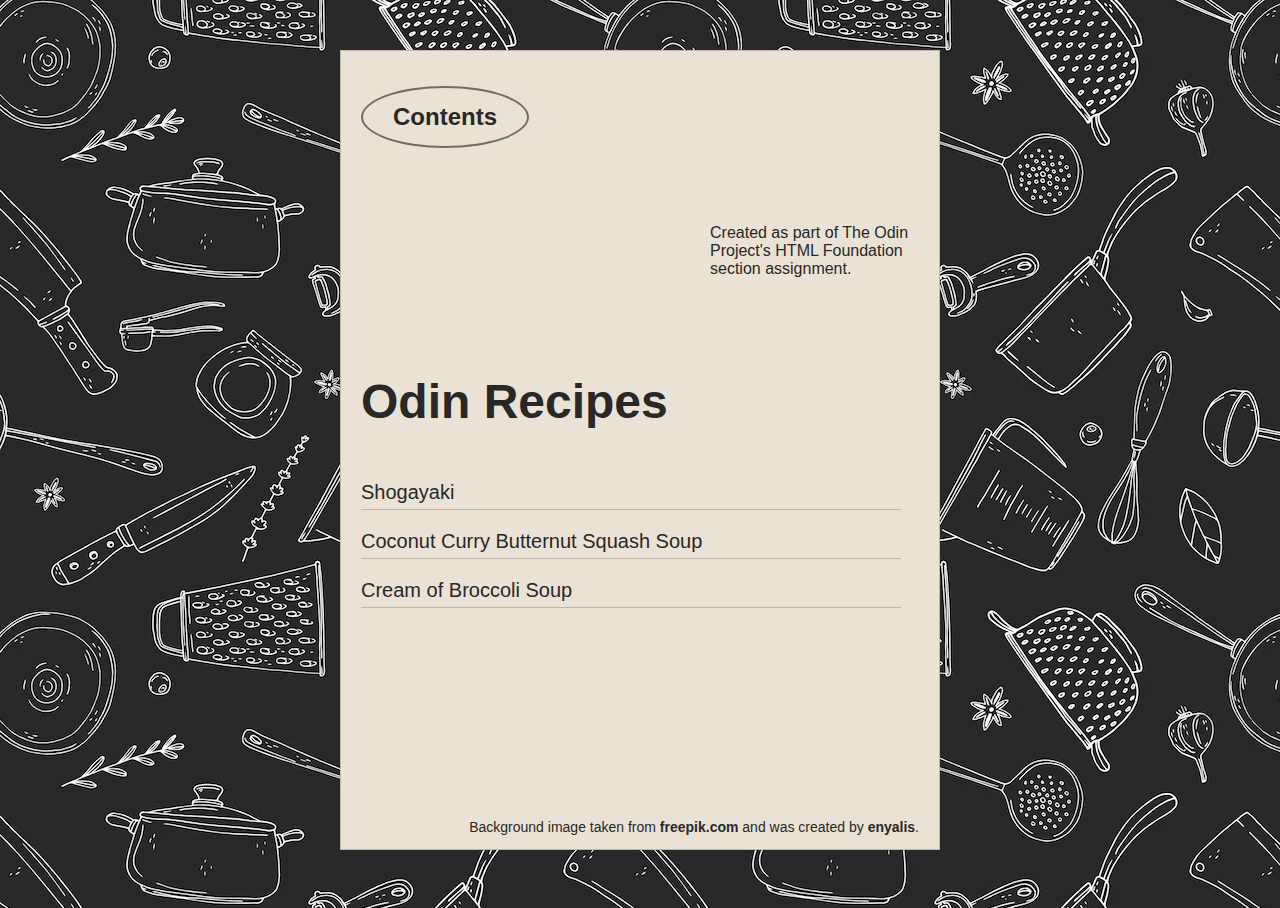
<file: index.html>
<!DOCTYPE html>
<html lang="en">
  <head>
    <meta charset="utf-8">
    <title>Odin Recipes</title>
    <link rel="stylesheet" type="text/css" href="./style/index-style-display.css">
  </head>
  <body>
    <div class="main">
      <h2>Contents</h2>
      <p class="blurb">
        Created as part of The Odin <br>
        Project's HTML Foundation<br>
        section assignment.
      </p>
      <h1>Odin Recipes</h1>
      <p>
        <ul class="recipe-list">
          <li><a href="./recipes/shogayaki.html">Shogayaki</a></li>
          <li><a href="./recipes/coconut-curry-butternut-squash-soup.html">Coconut Curry Butternut Squash Soup</a></li>
          <li><a href="./recipes/cream-of-broccoli-soup.html">Cream of Broccoli Soup</a></li>
        </ul>
      </p>
      <p class="credits">
        Background image taken from <a href="https://www.freepik.com/premium-vector/seamless-vector-pattern-elements-with-hand-drawn-kitchenware-chalkboard-background_24712213.htm" target="_blank" rel="noopener noreferrer"><strong>freepik.com</strong></a> and was created by <a href="https://www.freepik.com/author/enyalis" target="_blank" rel="noopener noreferrer"><strong>enyalis</strong></a>.
      </p>
    </div>
  </body>
</html>
</file>
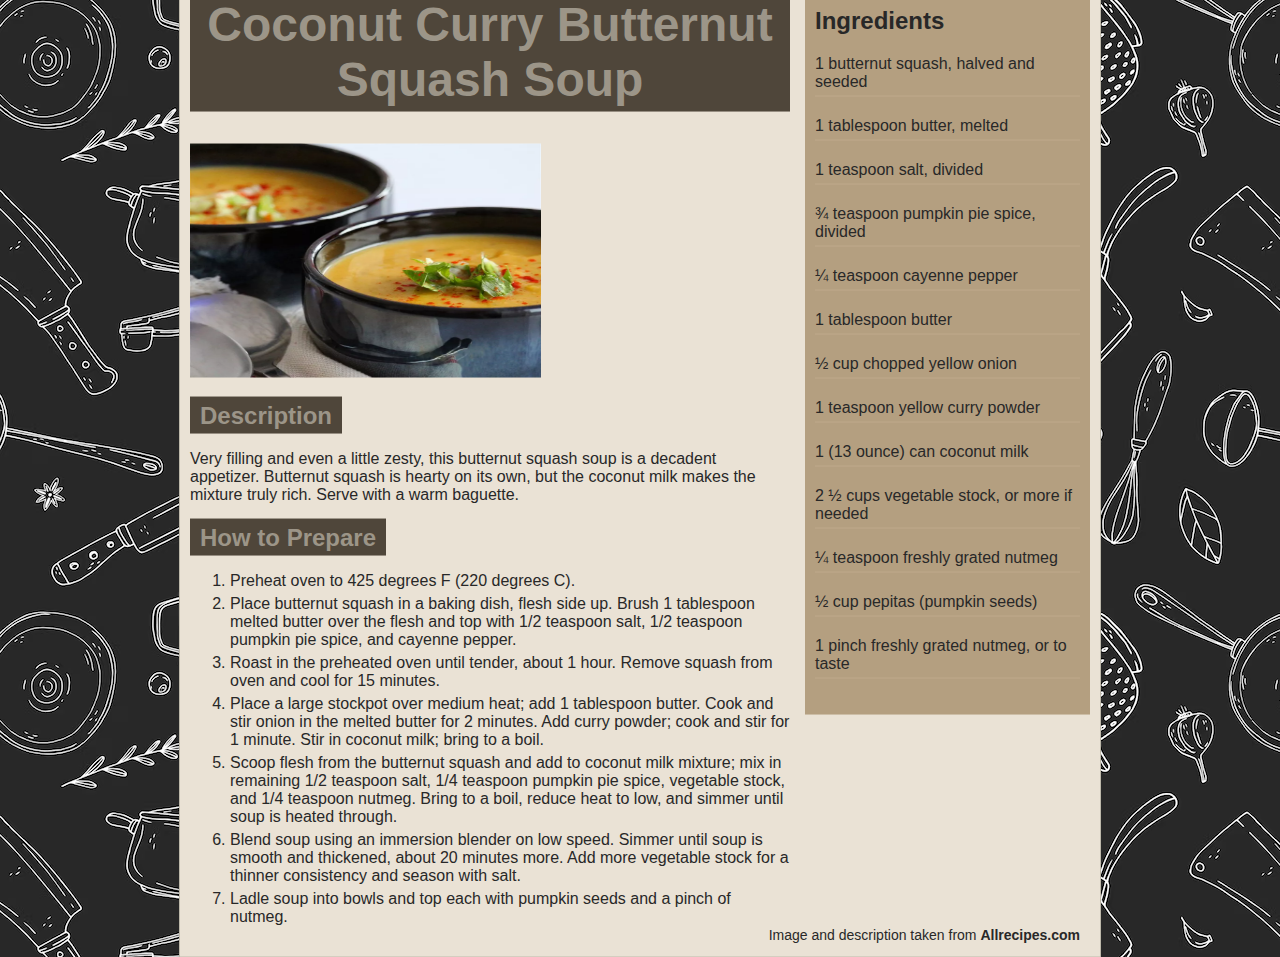
<file: recipes/coconut-curry-butternut-squash-soup.html>
<!DOCTYPE html>
<html lang="en">
  <head>
    <meta charset="utf-8">
    <title>Coconut Curry Butternut Squash Soup</title>
    <link rel="stylesheet" href="../style/index-style.css">
    <link rel="stylesheet" href="../style/recipe-style.css"> 
  </head>
  <body>
    <div class="main">
      <div class="left">
        <h1 class="header-text">Coconut Curry Butternut Squash Soup</h1>
        <img src="../img/Coconut Soup.webp" width="351" height="234" alt="Coconut Buttnernut Squash Soup in a black bowl.">
        <h2><span>Description</span></h2>
        <p>
          Very filling and even a little zesty, this butternut squash soup is a decadent appetizer. Butternut squash is hearty on its own, but the coconut milk makes the mixture truly rich. Serve with a warm baguette.
        </p>
        <h2><span>How to Prepare</span></h2>
        <p>
          <ol>
            <li>Preheat oven to 425 degrees F (220 degrees C).</li>
            <li>Place butternut squash in a baking dish, flesh side up. Brush 1 tablespoon melted butter over the flesh and top with 1/2 teaspoon salt, 1/2 teaspoon pumpkin pie spice, and cayenne pepper.</li>
            <li>Roast in the preheated oven until tender, about 1 hour. Remove squash from oven and cool for 15 minutes.</li>
            <li>Place a large stockpot over medium heat; add 1 tablespoon butter. Cook and stir onion in the melted butter for 2 minutes. Add curry powder; cook and stir for 1 minute. Stir in coconut milk; bring to a boil.</li>
            <li>Scoop flesh from the butternut squash and add to coconut milk mixture; mix in remaining 1/2 teaspoon salt, 1/4 teaspoon pumpkin pie spice, vegetable stock, and 1/4 teaspoon nutmeg. Bring to a boil, reduce heat to low, and simmer until soup is heated through.</li>
            <li>Blend soup using an immersion blender on low speed. Simmer until soup is smooth and thickened, about 20 minutes more. Add more vegetable stock for a thinner consistency and season with salt.</li>
            <li>Ladle soup into bowls and top each with pumpkin seeds and a pinch of nutmeg.</li>
          </ol>
        </p>
      </div>
      <div class="right">
        <h2>Ingredients</h2>
        <p>
          <ul>
            <li class="list-design">1 butternut squash, halved and seeded</li>
            <li class="list-design">1 tablespoon butter, melted</li>
            <li class="list-design">1 teaspoon salt, divided</li>        
            <li class="list-design">¾ teaspoon pumpkin pie spice, divided</li>        
            <li class="list-design">¼ teaspoon cayenne pepper</li>        
            <li class="list-design">1 tablespoon butter</li>        
            <li class="list-design">½ cup chopped yellow onion</li>        
            <li class="list-design">1 teaspoon yellow curry powder</li>        
            <li class="list-design">1 (13 ounce) can coconut milk</li>        
            <li class="list-design">2 ½ cups vegetable stock, or more if needed</li>        
            <li class="list-design">¼ teaspoon freshly grated nutmeg</li>        
            <li class="list-design">½ cup pepitas (pumpkin seeds)</li>        
            <li class="list-design">1 pinch freshly grated nutmeg, or to taste</li>
          </ul>
        </p>
      </div>
      <div class="credits">
        <p>
          Image and description taken from <a href="https://www.allrecipes.com/recipe/255725/coconut-curry-butternut-squash-soup/" target="_blank" rel="noopener noreferrer"><strong>Allrecipes.com</strong></a>
        </p>
      </div>
    </div>
  </body>
</html>
</file>
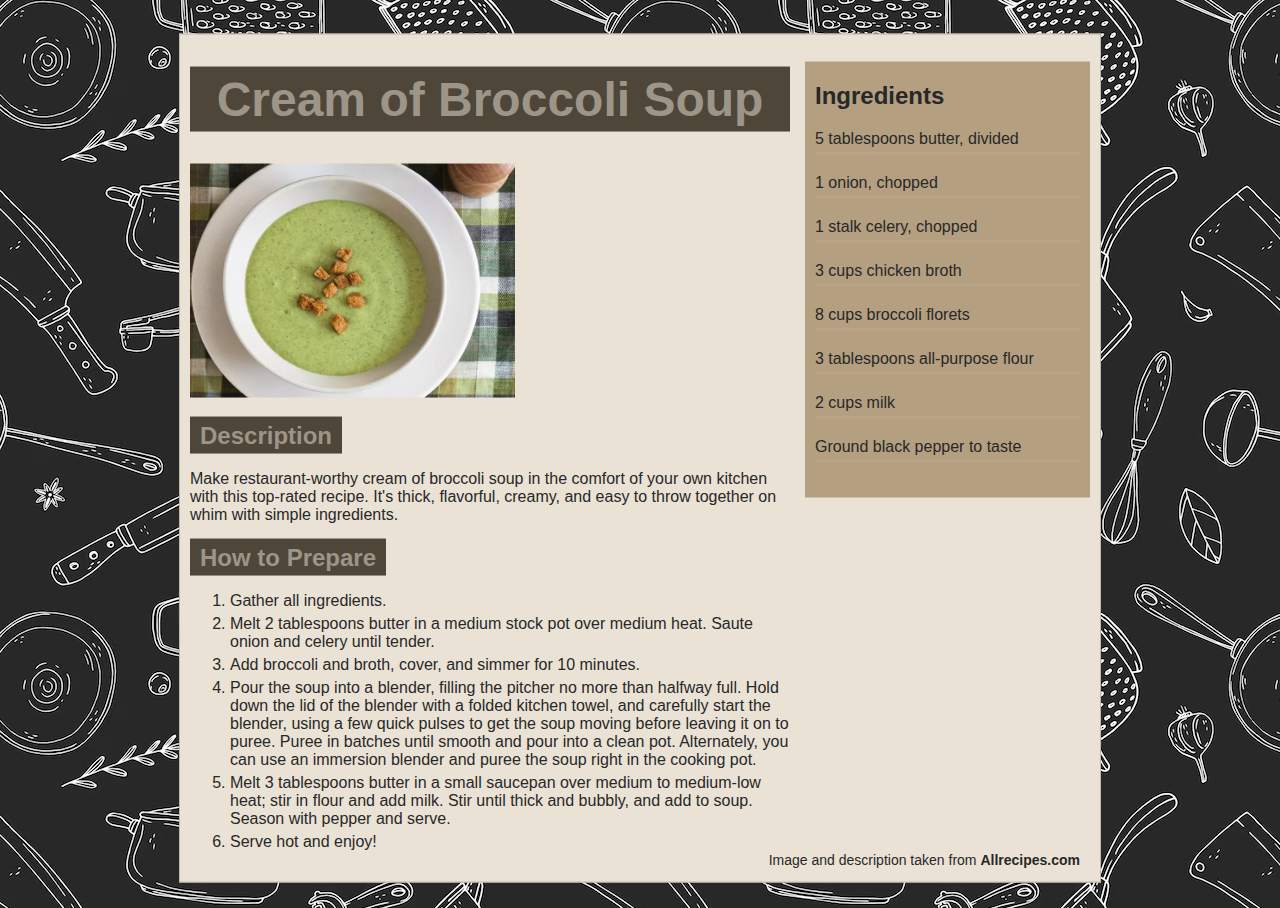
<file: recipes/cream-of-broccoli-soup.html>
<!DOCTYPE html>
<html lang="en">
  <head>
    <meta charset="utf-8">
    <title>Cream of Broccoli Soup</title>
    <link rel="stylesheet" href="../style/index-style.css">
    <link rel="stylesheet" href="../style/recipe-style.css"> 
  </head>
  <body>
    <div class="main">
      <div class="left">
        <h1 class="header-text">Cream of Broccoli Soup</h1>
        <img src="../img/cream-of-broccoli-soup.webp" width="325" height="234" alt="Cream of Broccoli Soup in a white bowl.">
        <h2><span>Description</span></h2>
        <p>
          Make restaurant-worthy cream of broccoli soup in the comfort of your own kitchen with this top-rated recipe. It's thick, flavorful, creamy, and easy to throw together on whim with simple ingredients.
        </p>
        <h2><span>How to Prepare</span></h2>
        <p>
          <ol>
            <li>Gather all ingredients.</li>
            <li>Melt 2 tablespoons butter in a medium stock pot over medium heat. Saute onion and celery until tender.</li>
            <li>Add broccoli and broth, cover, and simmer for 10 minutes.</li>
            <li>Pour the soup into a blender, filling the pitcher no more than halfway full. Hold down the lid of the blender with a folded kitchen towel, and carefully start the blender, using a few quick pulses to get the soup moving before leaving it on to puree. Puree in batches until smooth and pour into a clean pot. Alternately, you can use an immersion blender and puree the soup right in the cooking pot.</li>
            <li>Melt 3 tablespoons butter in a small saucepan over medium to medium-low heat; stir in flour and add milk. Stir until thick and bubbly, and add to soup. Season with pepper and serve.</li>
            <li>Serve hot and enjoy!</li>
          </ol>
        </p>
      </div>
      <div class="right">
        <h2>Ingredients</h2>
        <p>
          <ul>
            <li class="list-design">5 tablespoons butter, divided</li>
            <li class="list-design">1 onion, chopped</li>
            <li class="list-design">1 stalk celery, chopped</li>        
            <li class="list-design">3 cups chicken broth</li>        
            <li class="list-design">8 cups broccoli florets</li>        
            <li class="list-design">3 tablespoons all-purpose flour</li>        
            <li class="list-design">2 cups milk</li>        
            <li class="list-design">Ground black pepper to taste</li>
          </ul>
        </p>
      </div>
      <div class="credits">
      <p>
        Image and description taken from <a href="https://www.allrecipes.com/recipe/13313/best-cream-of-broccoli-soup/" target="_blank" rel="noopener noreferrer"><strong>Allrecipes.com</strong></a>
      </p>
      </div>
    </div>
  </body>
</html>
</file>
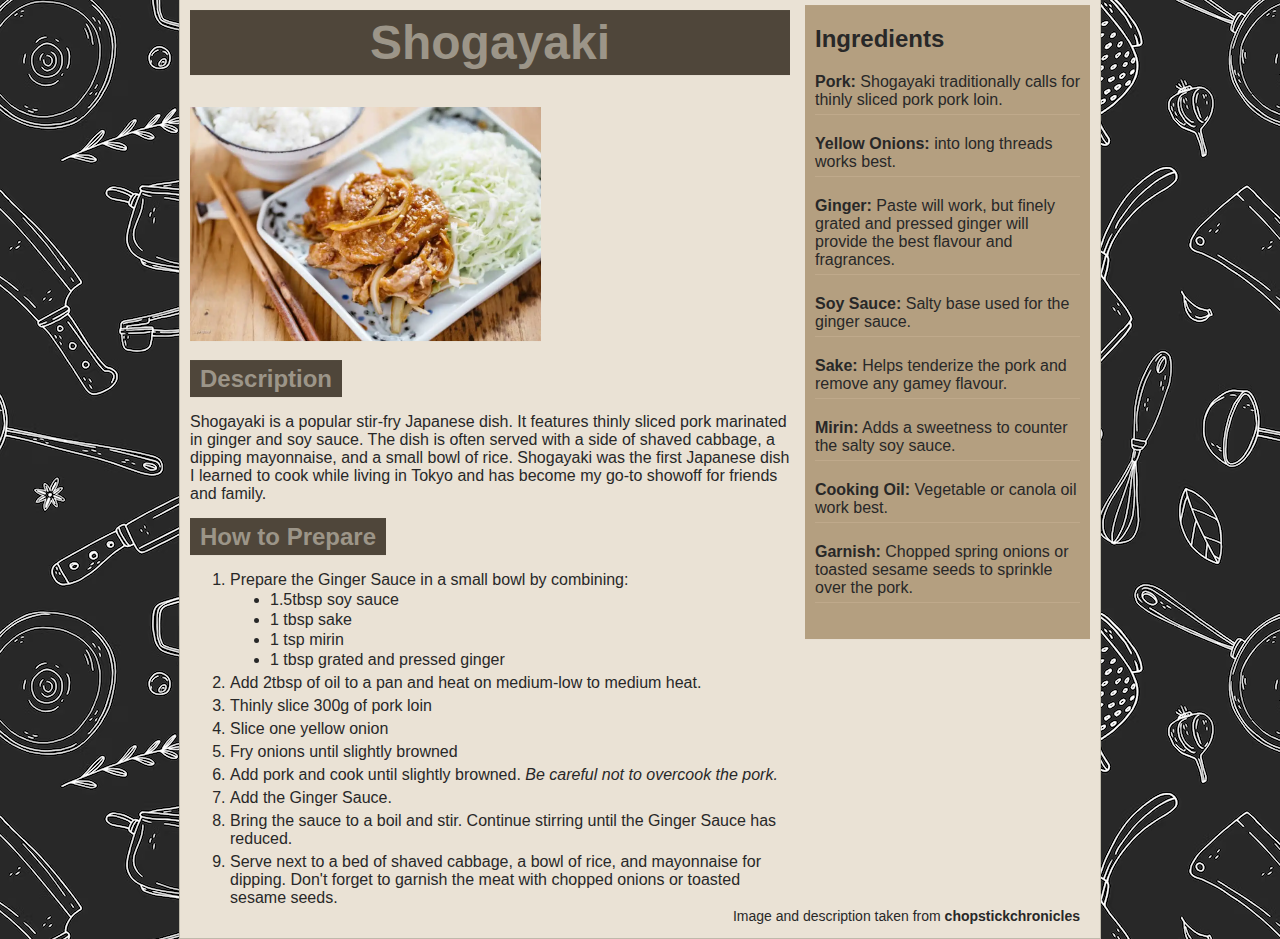
<file: recipes/shogayaki.html>
<!DOCTYPE html>
<html lang="en">
  <head>
    <meta charset="utf-8">
    <title>Shogayaki</title>
    <link rel="stylesheet" href="../style/index-style.css">
    <link rel="stylesheet" href="../style/recipe-style.css">   
  </head>
  <body>
    <div class="main">
      <div class="left">
        <h1 class="header-text">Shogayaki</h1>
        <img src="../img/Shogayaki-update-19-1024x683.webp" width="351" height="234" alt="Shogayaki, cabbage and rice">
        <h2><span>Description</span></h2>
        <p>
          Shogayaki is a popular stir-fry Japanese dish. It features thinly sliced pork marinated in ginger and soy sauce. The dish is often served with a side of shaved cabbage, a dipping mayonnaise, and a small bowl of rice. Shogayaki was the first Japanese dish I learned to cook while living in Tokyo and has become my go-to showoff for friends and family.
        </p>
        <h2><span>How to Prepare</span></h2>
        <p>
          <ol>
            <li>Prepare the Ginger Sauce in a small bowl by combining:
              <ol>
                <li>1.5tbsp soy sauce</li>
                <li>1 tbsp sake</li>
                <li>1 tsp mirin</li>
                <li>1 tbsp grated and pressed ginger</li>
              </ol>
            </li>
            <li>Add 2tbsp of oil to a pan and heat on medium-low to medium heat.</li>
            <li>Thinly slice 300g of pork loin</li>
            <li>Slice one yellow onion</li>
            <li>Fry onions until slightly browned</li>
            <li>Add pork and cook until slightly browned. <em>Be careful not to overcook the pork.</em></li>
            <li>Add the Ginger Sauce.</li>
            <li>Bring the sauce to a boil and stir. Continue stirring until the Ginger Sauce has reduced.</li>
            <li>Serve next to a bed of shaved cabbage, a bowl of rice, and mayonnaise for dipping. Don't forget to garnish the meat with chopped onions or toasted sesame seeds. </li>
          </ol>
        </p>
      </div>
      <div class="right">
        <h2>Ingredients</h2>
        <p>
          <ul>
            <li class="list-design"><strong>Pork:</strong> Shogayaki traditionally calls for thinly sliced pork pork loin.
            </li>
            <li class="list-design"><strong>Yellow Onions:</strong> into long threads works best.</li>
            <li class="list-design"><strong>Ginger:</strong> Paste will work, but finely grated and pressed ginger will provide the best flavour and fragrances.</li>
            <li class="list-design"><strong>Soy Sauce:</strong> Salty base used for the ginger sauce.</li>
            <li class="list-design"><strong>Sake:</strong> Helps tenderize the pork and remove any gamey flavour.</li>
            <li class="list-design"><strong>Mirin:</strong> Adds a sweetness to counter the salty soy sauce.</li>
            <li class="list-design"><strong>Cooking Oil:</strong> Vegetable or canola oil work best.</li>
            <li class="list-design"><strong>Garnish:</strong> Chopped spring onions or toasted sesame seeds to sprinkle over the pork.</li>
          </ul>
        </p>
      </div>
      <div class="credits">
        <p>
          Image and description taken from <a href="https://www.chopstickchronicles.com/shouga-yaki-fried-ginger-pork" target="_blank" rel="noopener noreferrer"><strong>chopstickchronicles</strong></a>
        </p>
      </div>
    </div>
  </body>
</html>
</file>
<file: style/index-style-display.css>
/* *Index page styles */
*,
*::before,
*::after{
  box-sizing: inherit;
}

html {
  box-sizing: border-box;
}

body{
  background-image: url("../img/seamless-vector-pattern-elements-with-hand-drawn-kitchenware-chalkboard-background_624018-26.avif");
  background-repeat: repeat;
  font-size: 16px;
  font-family: Verdana, "Geneva", Tahoma, sans-serif;
}

html,
body{
  min-width: 600px;
  height: 100%;
}

.main{
  position: absolute;
  top: 50%;
  left: 50%;
  transform: translate(-50%, -50%);
  -ms-transform: translate(-50%, -50%); /* IE 9 */
  -webkit-transform: translate(-50%, -50%); /* Chrome, Safari, Opera */
  width: 600px;
  height: 800px;
  border: 1px solid #BDB8AA;
  background-color: #EAE2D5;
  color: #282828;
  padding: 15px 20px;
}

h1{
  font-size: 48px;
  width: 400px;
  margin-top: 80px;
  display: inline-block;
}

h2{
  display: inline-block;
  border: 2px solid #716e66;
  border-radius: 50%;
  width: fit-content;
  padding: 15px  30px;
  margin-bottom: 60px;
}

a{
  text-decoration: none;
  color: inherit;
 }
 
a:hover{
  color: #716e66;
}

ul{
  padding: 0px;
}

.blurb{
  margin-left: 349px;
  display: inline-block;
}

ul.recipe-list > li {
  list-style: none;
  border-bottom: 1px solid #BDB8AA;
  width: 540px;
  margin: 20px 0px 0px 0px;
  padding: 0px 0px 5px 0px;
  font-size: 20px;  
}

.credits{
  font-size: 14px;
  position: absolute;
  bottom: 0px;
  right: 20px;
}
</file>
<file: style/index-style.css>
/* *Index page styles */
html,
body{
  min-width: 560px;
  height: 100%;
  min-height: 800px;
  position: relative;
}

body{
  background-image: url("../img/seamless-vector-pattern-elements-with-hand-drawn-kitchenware-chalkboard-background_624018-26.avif");
  background-repeat: repeat;
  font-size: 16px;
  font-family: Verdana, "Geneva", Tahoma, sans-serif;
}

h1{
  font-size: 48px;
}

ul{
  list-style: none;
  padding-left: 0;
}

a{
  text-decoration: none;
 }
 
 a:hover{
   color: #716e66;
 }

.main,
a{
  color: #282828;
}

.main{
  position: absolute;
  top: 50%;
  left: 50%;
  margin: auto;
  -ms-transform: translate(-50%,-50%);
  transform: translate(-50%,-50%);
  width:480px;
  height: 740px;
  padding: 40px 40px 20px 40px;
  border: 1px solid #BDB8AA;
  background-color: #EAE2D5;
  overflow-y: auto;
}

.circle{
  border: 2px solid #282828;
  border-radius: 50%;
  width: fit-content;
  padding: 15px  30px;
  margin-bottom: 60px;
}

.blurb{
  /*border: 1px solid black;*/
  padding-left: 260px;
  margin-bottom: 75px;
}

.list-design{
  border-bottom: 1px solid #BDB8AA;
  width: 100%;
  margin: 20px 0px 0px 0px;
  padding: 0px 0px 5px 0px;
  font-size: 20px;
}

.credits{
  font-size: 12px;
  position: absolute;
  bottom: 0;
  right: 20px;
}
</file>
<file: style/recipe-style.css>
html,
body{
  min-width: 900px;
  height: 100%;
  min-height: auto;
}

span,
.header-text{
  background-color: #4F463A;
  padding: 5px 10px;
  color: #9C9588;
}

.header-text{
  width: auto;
  text-align: center;
 }

ol > li{
  margin-top: 5px;
}

ol > li > ol > li{
  list-style-type: disc;
  margin-top: 2px;
}

.main{
  width: 900px;
  height: auto;
  padding: 0px 10px;
  overflow-y: hidden;
}
.left,
.right{
  display: inline-block;
}

.left{
  width: 600px;
  height: auto;
  float: left;
  padding: 0px 15px 15px 0px;
}

.right{  
  width: 265px;
  padding: 0px 10px 20px 10px;
  margin-top: 27px;
  float: left;
  background-color: #B49F80;
}

.list-design{
  border-color: #C0AA8B;
  font-size: 16px;
}

.credits{
  font-size: 14px;
}
</file>
